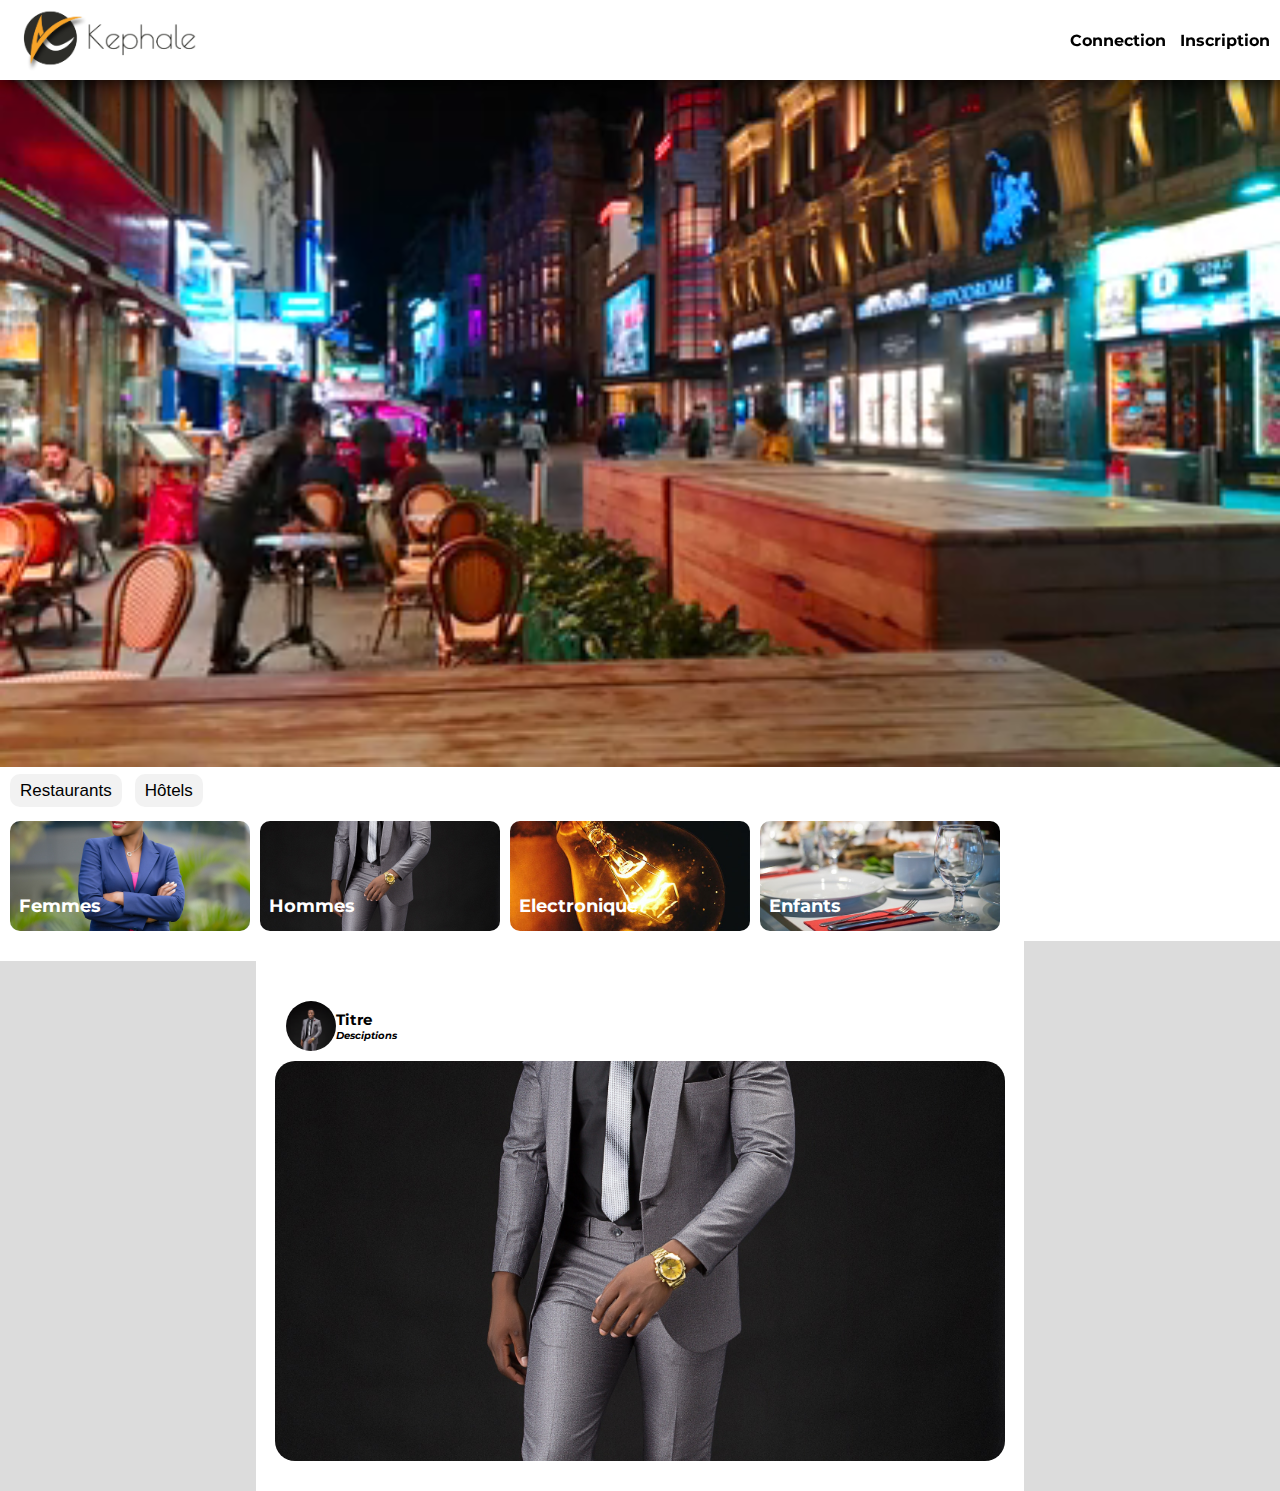
<file: index.html>
<!DOCTYPE html>
<html lang="en">
    <head>
        <meta charset="UTF-8">
        <meta http-equiv="X-UA-Compatible" content="IE=edge">
        <meta name="viewport" content="width=device-width, initial-scale=1.0">
        <link rel="stylesheet" href="CSS/Barre de navigations/navbare.css">
        <link rel="stylesheet" href="CSS/Barre de navigations/pub.css">
        <link rel="stylesheet" href="CSS/Contenut/article.css">
        <link rel="stylesheet" href="CSS/Contenut/contenu.css">
        <link rel="preconnect" href="https://fonts.googleapis.com">
        <link rel="preconnect" href="https://fonts.gstatic.com" crossorigin>
        <link rel="manifest" href="manifest.json">
        <link
            href="https://fonts.googleapis.com/css2?family=Montserrat:ital,wght@0,100;0,200;0,700;0,800;1,100;1,700&display=swap"
            rel="stylesheet">
        <title>Kephale</title>
    </head>
    <body>
        <div class="barre">

            <div class="logo">
                <a href="index.html">
                <img src="Logo/Logo-Kephale.png" alt="">
            </a>
            </div>

            <ul class="url">
               <h6> <li><a href="">Connection</a></li></h6>
                <h6><li><a href="inscription.html">Inscription</a></li></h6>
            </ul>
        </div>
        <div class="pub">
            <video src="src/Videos/video.mp4" autoplay loop muted play-inline ></video>
        </div>
        <div class="article">
            <ul class="arti">
               <li><a href="retaurant.html">Restaurants</a></li>
               <li><a href="">Hôtels</a></li>
            </ul>
            <div class="contenair">
                <a href="femme.html">
                    <div class="boutique">
                        <img src="src/Images/Femme.jpg" alt="">
                        <h5>Femmes</h5>
                    </div>
                </a>
            
                <a href="">
                    <div class="boutique">
                        <img src="src/Images/Homme.jpg" alt="">
                        <h5>Hommes</h5>
                    </div>
                </a>

                <a href="">
                    <div class="boutique">
                        <img src="src/Images/Electronique.jpg" alt="">
                        <h5>Electronique</h5>
                    </div>
                </a>

                <a href="">
                    <div class="boutique">
                        <img src="src/Images/Restaus.jpg" alt="">
                        <h5>Enfants</h5>
                    </div>
                </a>

            </div>
        </div>
        <div class="contenu">
            <div class="blok">

            </div>
            <div class="bloc">
                <div class="info">
                    <div class="profil">
                        <div class="prof">
                            <img src="src/Images/Homme.jpg" alt=""><ul
                                class="inf">
                            </div>
                            <ul class="inf">
                                <li><h1>Titre</h1></li>
                                <li><h6>Desciptions</h6></li>
                            </ul>
                        </div>
                        <div class="image">
                            <div class="imge">
                                <img src="src/Images/Homme.jpg" alt="">
                            </div>
                        </div>
                    </div>
                </div>

                <div class="fonction">

                </div>
            </div>
        </body>
    </html>
</file>
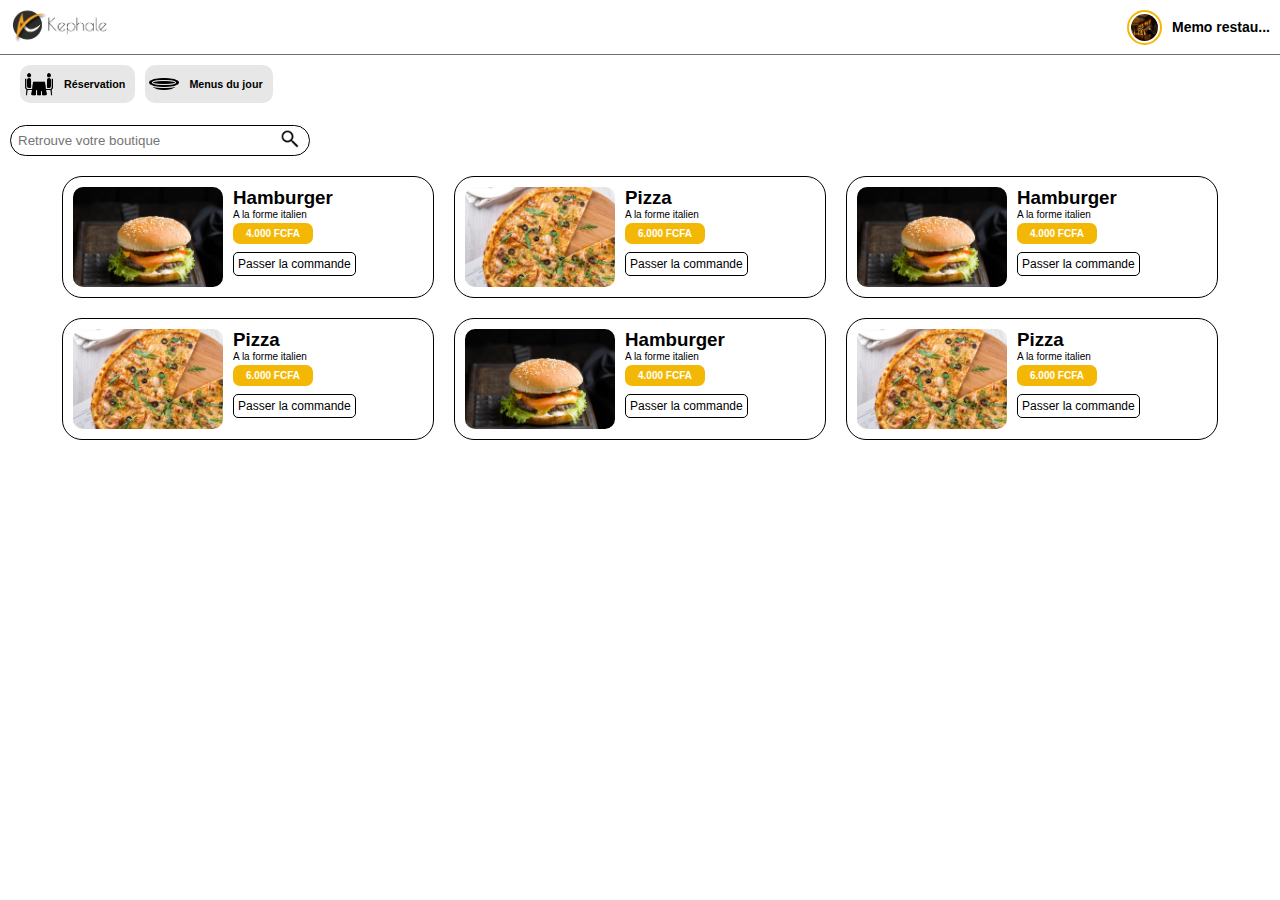
<file: boutique.html>
<!DOCTYPE html>
<html lang="en">
<head>
    <meta charset="UTF-8">
    <meta http-equiv="X-UA-Compatible" content="IE=edge">
    <meta name="viewport" content="width=device-width, initial-scale=1.0">
    <link rel="stylesheet" href="CSS/Boutique/boutiqie.css">
    <link rel="stylesheet" href="CSS/Restaurants/pla.css">
    <title>Boutique</title>
</head>
<body>
    <div class="barre_boutique">

        <div class="logo">
            <a href="index.html">
            <img src="Logo/Logo-Kephale.png" alt="">
        </a>
        </div>

        <ul class="url">
            <div class="img_profil">
                <img src="src/Images restaurant/restau un.jpg" alt="">
            </div>
           <h5> <li><a href="">Memo restau...</a></li></h5>
        </ul>
    </div>

    <div class="ligne_clok">
        <div class="ligne">

        </div>
    </div>
    
    <div class="bloc_service">
        <div class="service">
            <div class="bloc_reservatons">
                <img src="src/Icon/reservations.png" alt="">
            <h6><a href="">Réservation</a></h6>
            </div>
            <div class="bloc_menus">
                <img src="src/Icon/menus.png" alt="">
            <h6><a href="">Menus du jour</a></h6>
            </div>
        </div>
    </div>

    <div class="rech">
        <div class="recherche">
            <input type="search" placeholder="Retrouve votre boutique">
            <section>
                <a href="">
                <img src="src/Icon/reherche.png" alt="">
                </a>
            </section>
        </div>
        </div>

    <div class="contenair_pla">

        <div class="bloc_pla">
            <div class="image_pla">
                <img src="src/Images restaurant/Plat/hamburger.jpg" alt="">
            </div>
            <div class="info_pla">
                <h3>Hamburger</h3>
                <p>A la forme italien</p>
                <h5>4.000 FCFA</h5>
                <li><a href="">Passer la commande</a></li>
            </div>
        </div>

        <div class="bloc_pla">
            <div class="image_pla">
                <img src="src/Images restaurant/Plat/pizza.jpg" alt="">
            </div>
            <div class="info_pla">
                <h3>Pizza</h3>
                <p>A la forme italien</p>
                <h5>6.000 FCFA</h5>
                <li><a href="">Passer la commande</a></li>
            </div>
        </div>

        <div class="bloc_pla">
            <div class="image_pla">
                <img src="src/Images restaurant/Plat/hamburger.jpg" alt="">
            </div>
            <div class="info_pla">
                <h3>Hamburger</h3>
                <p>A la forme italien</p>
                <h5>4.000 FCFA</h5>
                <li><a href="">Passer la commande</a></li>
            </div>
        </div>

        <div class="bloc_pla">
            <div class="image_pla">
                <img src="src/Images restaurant/Plat/pizza.jpg" alt="">
            </div>
            <div class="info_pla">
                <h3>Pizza</h3>
                <p>A la forme italien</p>
                <h5>6.000 FCFA</h5>
                <li><a href="">Passer la commande</a></li>
            </div>
        </div>

        <div class="bloc_pla">
            <div class="image_pla">
                <img src="src/Images restaurant/Plat/hamburger.jpg" alt="">
            </div>
            <div class="info_pla">
                <h3>Hamburger</h3>
                <p>A la forme italien</p>
                <h5>4.000 FCFA</h5>
                <li><a href="">Passer la commande</a></li>
            </div>
        </div>

        <div class="bloc_pla">
            <div class="image_pla">
                <img src="src/Images restaurant/Plat/pizza.jpg" alt="">
            </div>
            <div class="info_pla">
                <h3>Pizza</h3>
                <p>A la forme italien</p>
                <h5>6.000 FCFA</h5>
                <li><a href="">Passer la commande</a></li>
            </div>
        </div>

    </div>
    
</body>
</html>
</file>
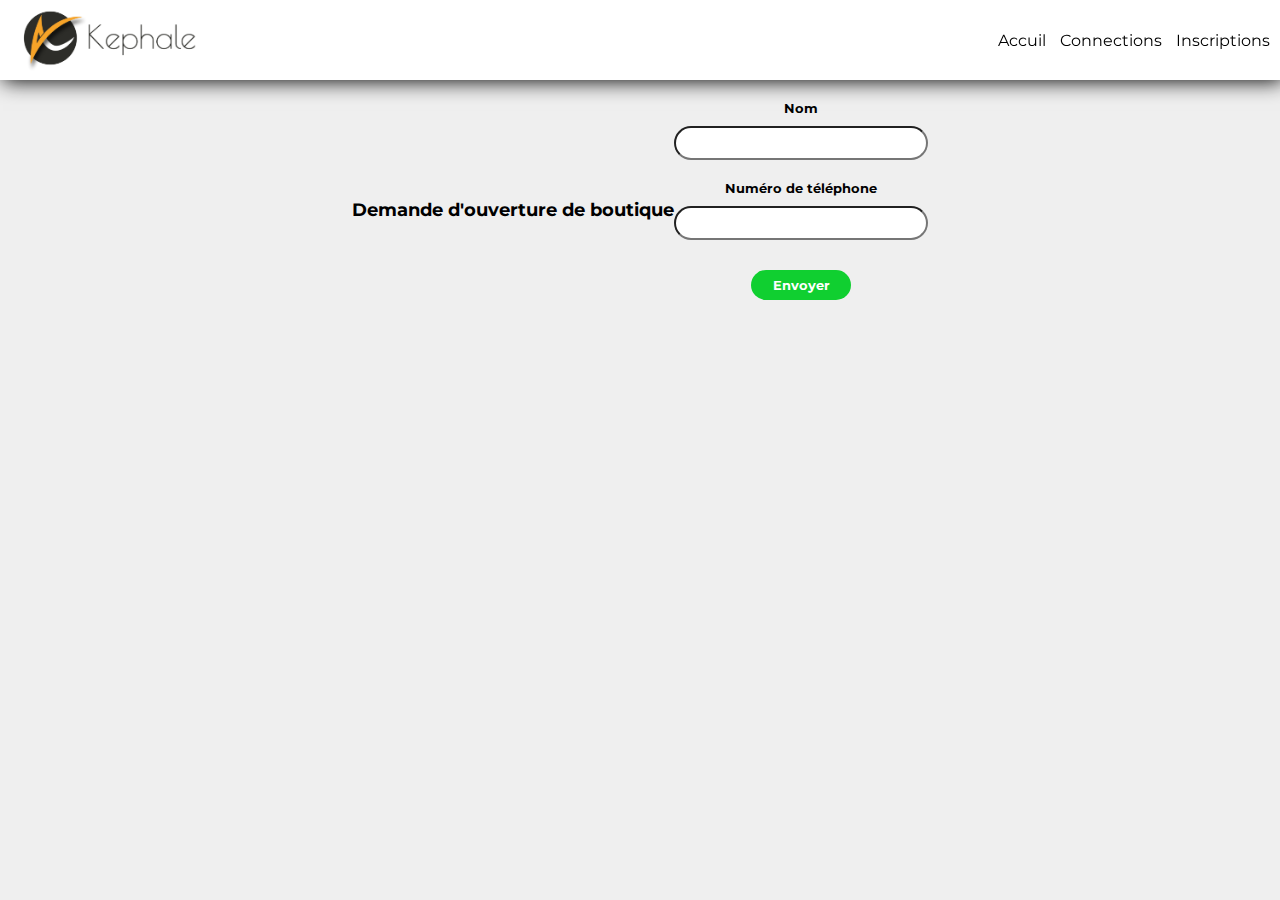
<file: inscription.html>
<!DOCTYPE html>
<html lang="en">
<head>
    <meta charset="UTF-8">
    <meta http-equiv="X-UA-Compatible" content="IE=edge">
    <meta name="viewport" content="width=device-width, initial-scale=1.0">
    <link rel="stylesheet" href="CSS/Barre de navigations/navbare.css">
    <link rel="stylesheet" href="CSS/inscriptions/inscriptions.css">
    <link rel="preconnect" href="https://fonts.gstatic.com" crossorigin> 
<link href="https://fonts.googleapis.com/css2?family=Montserrat:ital,wght@0,100;0,200;0,700;0,800;1,100;1,700&display=swap" rel="stylesheet">
    <title>Inscriptions</title>
</head>
<body>
    <div class="barre">
    
        <div class="logo">
            <img src="./Logo/Logo-Kephale.png" alt="">
        </div>
    
        <ul class="url">
            <li><a href="index.html">Accuil</a></li>
            <li><a href="">Connections</a></li>
            <li><a href="">Inscriptions</a></li>
        </ul>
     </div>
     <div class="bloce">
        <h1>Demande d'ouverture de boutique</h1><br>
        <form method="post" action="">
            <h6>Nom</h6>
            <input type="texr" name="nom"/>
            <h6>Numéro de téléphone </h6>
            <input type="number" name="numeraut"/><br>
            <input class="envoye" type="submit" value="Envoyer">
        </form>
     </div>
</body>
</html>
</file>
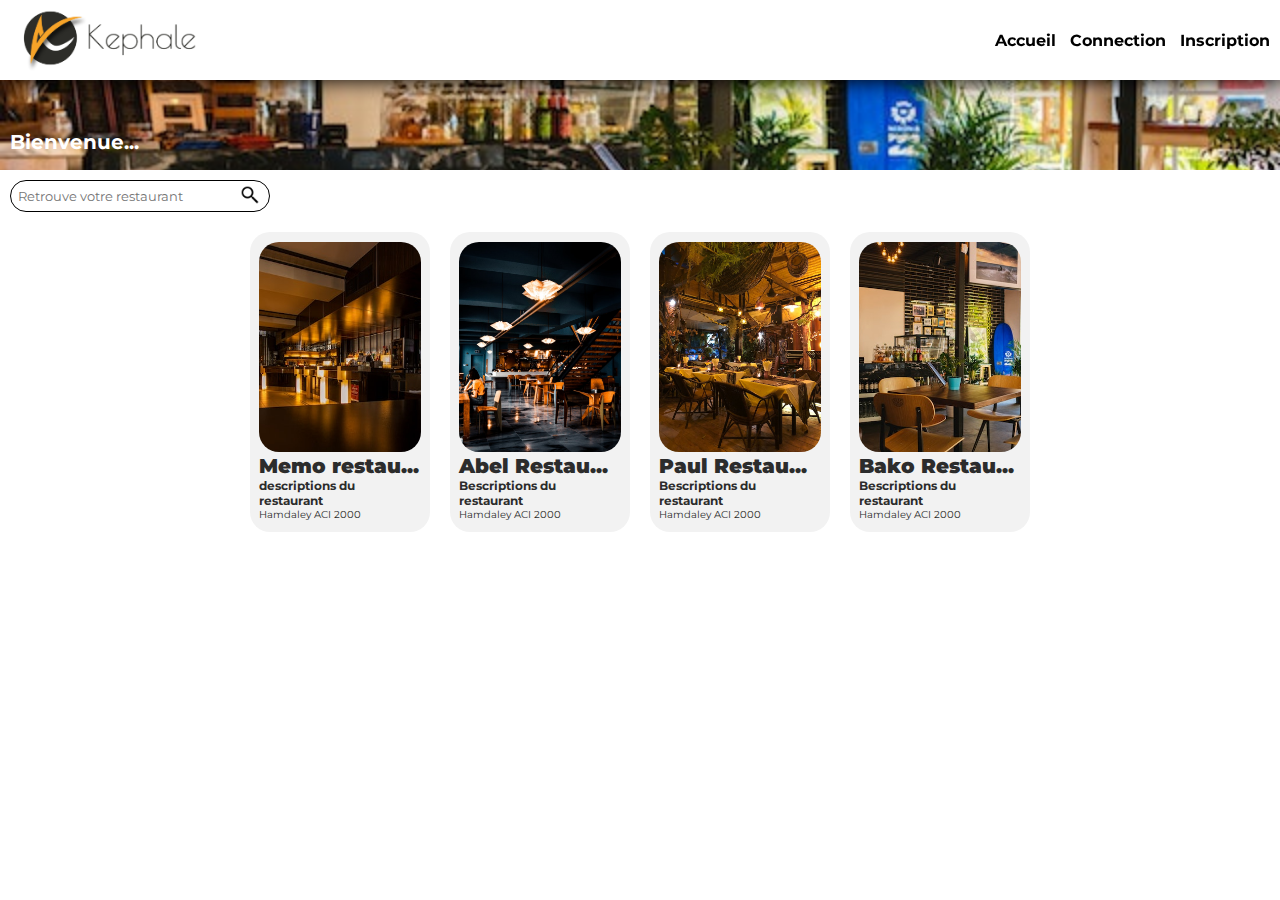
<file: retaurant.html>
<!DOCTYPE html>
<html lang="en">
<head>
    <meta charset="UTF-8">
    <meta http-equiv="X-UA-Compatible" content="IE=edge">
    <meta name="viewport" content="width=device-width, initial-scale=1.0">
    <link rel="stylesheet" href="CSS/Barre de navigations/navbare.css">
    <link rel="stylesheet" href="CSS/Restaurants/restaut.css">
    <link rel="stylesheet" href="CSS/Restaurants/boutique_restau.css">
    <link href="https://fonts.googleapis.com/css2?family=Montserrat:ital,wght@0,100;0,200;0,700;0,800;1,100;1,700&display=swap"
    rel="stylesheet">
    <title>Restaurant</title>
</head>
<body>
        <div class="barre">

            <div class="logo">
                <a href="index.html">
                <img src="Logo/Logo-Kephale.png" alt="">
            </a>
            </div>

            <ul class="url">
                <h6> <li><a href="index.html">Accueil</a></li></h6>
               <h6> <li><a href="">Connection</a></li></h6>
                <h6><li><a href="inscription.html">Inscription</a></li></h6>
            </ul>
        </div>
    <div class="contenair_restau">
        <div class="cont_restau">
            <div class="cont_img">
                <img src="src/Images restaurant/restau.jpg" alt="">
            </div>
            <div class="cont_text">
                <h3><p>Bienvenue...</p></h3>
            </div>

        </div>
        
    </div>
    <div class="recherche_restau">
        <input type="search" placeholder="Retrouve votre restaurant">
        <section>
            <a href="">
            <img src="src/Icon/reherche.png" alt="">
            </a>
        </section>
    </div>
<div class="liste_">
<div class="liste_restau">
    
<a href="boutique.html">
    <div class="boutique_restau">
        <div class="img_restau">
            <img src="src/Images restaurant/restau un.jpg" alt="">
        </div>
        <div class="info_restau">
            <h2><strong>Memo restau...</strong></h2>
            <h4>descriptions du restaurant</h4>
            <p>Hamdaley ACI 2000</p>
        </div>
    </div>
</a>

<a href="">
    <div class="boutique_restau">
        <div class="img_restau">
            <img src="src/Images restaurant/restau deux.jpg" alt="">
        </div>
        <div class="info_restau">
            <h2><strong>Abel Restau...</strong></h2>
            <h4>Bescriptions du restaurant</h4>
            <p>Hamdaley ACI 2000</p>
        </div>
    </div>
</a>

<a href="">
    <div class="boutique_restau">
        <div class="img_restau">
            <img src="src/Images restaurant/restau troit.jpg" alt="">
        </div>
        <div class="info_restau">
            <h2><strong>Paul Restau...</strong></h2>
            <h4>Bescriptions du restaurant</h4>
            <p>Hamdaley ACI 2000</p>
        </div>
    </div>
</a>

<a href="">
    <div class="boutique_restau">
        <div class="img_restau">
            <img src="src/Images restaurant/restau.jpg" alt="">
        </div>
        <div class="info_restau">
            <h2><strong>Bako Restau...</strong></h2>
            <h4>Bescriptions du restaurant</h4>
            <p>Hamdaley ACI 2000</p>
        </div>
    </div>
</a>

</div>
</div>
</body>
</html>
</file>
<file: CSS/Barre de navigations/navbare.css>
*{
    padding: 0;
    margin: 0;
    font-family: 'Montserrat', sans-serif;
    text-decoration: none;
    list-style: none;
}
.barre{
    display: flex;
    justify-content: space-between;
    width: 100%;
    background-color: rgb(255, 255, 255);
    align-items: center;
    box-shadow: 3px 1px 20px;
    position: fixed;
}
.logo img{
    width: 100px;
}
.url{
    display: flex;
    margin-right: 10px;
}
.url li a{
    font-size: 9px;
    color: black;
    margin-left: 10px;
    font: 300;
}
/* responsive de la bare de navigation 
425 px
*/
@media screen and (min-width: 425px){
    .logo img{
        width: 120px;
    }
    .url li a{
        font-size: 11px;
        color: black;
        margin-left: 10px;
    }
}
/* responsive de la bare de navigation 
768 px
*/
@media screen and (min-width: 768px){
    .barre{
        height: 70px;
    }
    .logo img{
        width: 190px;
    }
    .url li a{
        font-size: 15px;
        color: black;
        margin-left: 14px;
    }
}
/* responsive de la bare de navigation 
1024 px
*/
@media screen and (min-width: 1024px){
    .barre{
        height: 80px;
    }
    .logo img{
        width: 220px;
    }
    .url li a{
        font-size: 16px;
        color: black;
        margin-left: 14px;
    }
}
/* responsive de la bare de navigation 
1440 px
*/
@media screen and (min-width: 1440px){
    .barre{
        height: 90px;
    }
    .logo img{
        width: 240px;
    }
    .url li a{
        font-size: 17px;
        color: black;
        margin-left: 20px;
    }
}
</file>
<file: CSS/Barre de navigations/pub.css>
.pub video{
    width: 100%;
    height: 10%;
}

@media screen and (min-width: 412px){
    .pub video{
        margin-top: 46px;
    }
}

@media screen and (min-width: 320px){
    .pub video{
        margin-top: 46px;
    }
}
</file>
<file: CSS/Contenut/article.css>
.article{
    margin-bottom: 10px;
    height: 150px;
    width: 100%;
}

.arti{
    display: flex;
    margin-left: 10px;
    margin-bottom: 10px;
    margin-top: 10px;
}
.arti li a{
    color: black;
    margin-right: 10px;
    font-size: 9px;
    padding: 7px;
    padding-left: 10px;
    padding-right: 10px;
    border-radius: 10px;
    font-family: 'Arial Narrow Bold', sans-serif;
    background-color: rgb(242, 242, 242);
}
.contenair{
    width: 100%;
    height: 200px;
    display: flex;
}
.boutique{
    width: 60px;
    height: 100px;
    margin-left: 10px;
}
.boutique img{
    width: 100%;
    height: 100%;
    border-radius: 10px;
    object-fit: cover;
}
.boutique h5{
    margin-top: -20px;
    color: rgb(255, 255, 255);
    font-size: 6px;
    margin-left: 4px;

}

/* responsive de la bare de navigation 
412 px
*/
@media screen and (min-width: 412px){
    .arti{
        display: flex;
        margin-top: 10px;
        margin-left: 10px;
        margin-bottom: 20px;
    }
    .boutique{
        width: 90px;
        height: 100px;
        margin-left: 10px;
    }
    .arti li a{
        margin-right: 13px;
        font-size: 423px;
        
    }

}


/* responsive de la bare de navigation 
425 px
*/
@media screen and (min-width: 412px){
    .arti{
        display: flex;
        margin-top: 10px;
        margin-left: 10px;
        margin-bottom: 20px;
    }
    .boutique{
        width: 90px;
        height: 100px;
        margin-left: 10px;
    }
    .arti li a{
        margin-right: 13px;
        font-size: 13px;
        
    }


    .boutique h5{
        margin-top: -25px;
        color: rgb(255, 255, 255);
        font-size: 10px;
        margin-left: 11px;
    
    }
}
/* responsive de la bare de navigation 
574 px
*/
@media screen and (min-width: 574px){
    .arti{
        display: flex;
        margin-top: 10px;
        margin-left: 10px;
        margin-bottom: 20px;
    }
    .boutique{
        width: 130px;
        height: 110px;
        margin-left: 10px;
    }
    .arti li a{
        margin-right: 13px;
        font-size: 15px;
        
    }
    .boutique h5{
        margin-top: -25px;
        color: rgb(255, 255, 255);
        font-size: 13px;
        margin-left: 9px;
    
    }
}

/* responsive de la bare de navigation 
375 px
*/
@media screen and (min-width: 375px){
    .boutique{
        width: 80px;
        height: 110px;
        margin-left: 10px;
    }
    .arti li a{
        margin-right: 13px;
        font-size: 12px;
    }
    .boutique h5{
        margin-top: -25px;
        color: rgb(255, 255, 255);
        font-size: 10px;
        margin-left: 9px;
    
    }
}

/* responsive de la bare de navigation 
412 px
*/
@media screen and (min-width: 412px){
    .boutique{
        width: 90px;
        height: 110px;
        margin-left: 10px;
    }
}

/* responsive de la bare de navigation 
768 px
*/
@media screen and (min-width: 768px){
    .boutique{
        width: 170px;
        height: 110px;
        margin-left: 10px;
    }
    .arti li a{
        margin-right: 13px;
        font-size: 15px;
    }
    .boutique h5{
        margin-top: -25px;
        color: rgb(255, 255, 255);
        font-size: 13px;
        margin-left: 9px;
    
    }
}
/* responsive de la bare de navigation 
1024px
*/
@media screen and (min-width: 1024px){
    .boutique{
        width: 240px;
        height: 110px;
        margin-left: 10px;
    }
    .arti li a{
        margin-right: 13px;
        font-size: 17px;
    }
    .boutique h5{
        margin-top: -40px;
        color: rgb(255, 255, 255);
        font-size: 18px;
        margin-left: 9px;
    
    }
}
/* responsive de la bare de navigation 
1440px
*/
@media screen and (min-width: 1440px){
    .boutique{
        width: 330px;
        height: 210px;
        margin-left: 10px;
    }
    .arti li a{
        margin-right: 13px;
        font-size: 20px;
    }
    .boutique h5{
        margin-top: -40px;
        color: rgb(255, 255, 255);
        font-size: 18px;
        margin-left: 20px;
    
    }
}
</file>
<file: CSS/Contenut/contenu.css>
.contenu{
    width: 100%;
    height: 100%;
    display: flex;
}
.bloc{
    width: 100%;
}
.blok{
    background-color: black;
    width: 0%;
}
.fonction{
    background-color: rgb(0, 0, 0);
    width: 0%;
}
.info{
    margin-bottom: 30px;
}

.profil{
    margin-top: 10px;
    display: flex;
    align-items: center;
}
.prof{
    width: 50px;
    height: 50px;

}
.profil img{
    width: 100%;
    height: 100%;
    object-fit: cover;
    object-position: top right;
    border-radius: 100px;
    margin-left: 10px;
}
.inf{
    margin-left: 20px;
}
.inf li h1{
    font-size: 15px;
}
.inf li h6{
    font-size: 10px;
    font-style: italic;
}

.image{
    width: 100%;
    height: 200px;
    margin-top: 10px;
    display: flex;
    align-items: center;
    justify-content: center;
}
.imge{
    width: 100%;
    height: 100%;
}
.imge img{
    width: 100%;
    height: 100%;
    object-fit: cover;
}


/* responsive de la bare de navigation 
412 px
*/
@media screen and (min-width: 412px){
    .image{
        width: 100%;
        height: 320px;
        margin-top: 10px;
    }
}

/* responsive de la bare de navigation 
425 px
*/
@media screen and (min-width: 425px){
    .image{
        width: 100%;
        height: 400px;
        margin-top: 10px;
    }
}

/* responsive de la bare de navigation 
768 px
*/
@media screen and (min-width: 768px){
    .image{
        width: 100%;
        height: 400px;
        margin-top: 10px;
        display: flex;
        align-items: center;
        justify-content: center;
    }
    .imge{
        width: 95%;
        height: 400px;
    }
    .imge img{
        width: 100%;
        height: 100%;
        object-fit: cover;
        border-radius: 20px
    }
    .inf{
        margin-left: 10px;
    }
    .profil{
        margin-top: 60px;
        display: flex;
        margin-left: 20px;
    }
    .bloc {
        width: 60%;
    }
    .blok{
        background-color: rgb(220, 220, 220);
        width: 20%;
        margin-top: 20px;
    }
    .fonction{
        background-color: rgb(220, 220, 220);
        width: 20%;
    }
    



}
</file>
<file: CSS/Boutique/boutiqie.css>
*{
    padding: 0;
    margin: 0;
    font-family: 'Montserrat', sans-serif;
    text-decoration: none;
    list-style: none;
}

.ligne_clok{
    width: 100%;
    display: flex;
    justify-content: center;
    background-color: rgb(111, 111, 111);
}
.ligne{
    height: 1px;
}
.barre_boutique{
    display: flex;
    justify-content: space-between;
    align-items: center;
}
.logo a img{
    width: 120px;
}



.bloc_service{
    height: 60px;
    bottom: 10px;
}
.bloc_service .service{
    display: flex;
    margin: 10px;
    margin-top: 10px;
    margin-left: 20px;
}


.bloc_reservatons{
    display: flex;
    align-items: center;
    background-color: rgb(231, 231, 231);
    padding: 4px;
    margin-bottom: 10px;
    padding-right: 10px;
    border-radius: 10px;
    margin-right: 10px;
}

.bloc_reservatons img{
    width: 30px;
    margin-right: 10px;
}

.bloc_menus{
    display: flex;
    align-items: center;
    background-color: rgb(231, 231, 231);
    padding: 4px;
    margin-bottom: 10px;
    padding-right: 10px;
    border-radius: 10px;
    margin-right: 10px;
}

.bloc_menus img {
    width: 30px;
    margin-right: 10px; 
}

.service .bloc_reservatons h6 a {
    color: rgb(0, 0, 0);
}

.service .bloc_menus h6 a {
    color: rgb(0, 0, 0);
}
.url{
    display: flex;
    align-items: center;
    margin-right: 10px;
}
.img_profil{
    width: 27px;
    height: 27px;
    border: 2px solid  rgb(243, 184, 6);
    padding: 2px;
    border-radius: 100%;
}

.img_profil img {
   width: 100%;
   height: 100%;
   object-fit: cover;
   border-radius: 100%;
}
.url h5 li a {
    font-size: 14px;
    color: black;
    margin-left: 10px;
}


.recherche {
    display: flex;
    align-items: center;
    margin-left: 10px;
}
.recherche input{
    width: 300px;
    border: 1px solid black;
    padding: 7px;
    border-radius: 20px;
}
.recherche section img{
    width: 20px;
    margin-left: -30px;
    margin-top: 1px;
}
</file>
<file: CSS/Restaurants/pla.css>
.contenair_pla{
    display: flex;
    flex-wrap: wrap;
    justify-content: center;
    justify-self: center;
    margin-top: 20px;
    width: 100%;
    height: 200px;
}
.bloc_pla{
    display: flex;
    padding: 10px;
    width: 350px;
    height: 100px;
    border-radius: 20px;
    margin-bottom: 20px;
    margin-right: 10px;
    margin-left: 10px;
    border: 1px solid black;
}
.image_pla{
    width: 150px;
    height: 100px;
    margin-right: 10px;
}
.image_pla img{
    width: 100%;
    height: 100%;
    object-fit: cover;
    border-radius: 10px;
}
.info_pla p{
    font-size: 10px;
}

.info_pla h5{
    font-size: 10px;
    border-radius: 7px;
    margin-top: 3px;
    margin-bottom: 3px;
    text-align: center;
    padding: 5px;
    width: 70px;
    color: rgb(255, 255, 255);
    background-color: rgb(243, 184, 6);
}
.info_pla li{
    margin-top: 10px;
}
.info_pla li a{
    font-size: 12px;
    color: black;
    border: 1px solid black;
    padding: 4px;
    border-radius: 5px;
}
</file>
<file: CSS/inscriptions/inscriptions.css>
body{
    background-color: rgb(239, 239, 239);
}
.bloce{
display: flex;
flex-wrap: wrap;
justify-content: center;
align-items: center;
padding: 100px 0px;

}
.bloce h1{
    font-size: 18px;
    margin-top: 10px;
    margin-bottom: 10px;
}
form{
justify-content: center;
text-align: center;
font-size: 20px;
}
.bloce form input{
    width: 250px;
    height: 30px;
    margin-bottom: 20px;
    margin-top: 10px;
    border-radius: 30px;
}
.bloce form .envoye{
    width: 100px;
    color: rgb(255, 255, 255);
    background-color: rgb(16, 207, 48);
    border: none;
    font-weight: 700;
}
</file>
<file: CSS/Restaurants/restaut.css>
.contenair_restau {
    width: 100%;
    height: 170px;
}
.contenair_restau .cont_restau{
    width: 100%;
    height: 100%;
    
}
.cont_img{
    width: 100%;
    height: 170px;
}

.cont_img img{
    width: 100%;
    height: 100%;
    object-fit: cover;
    
}
.cont_text{
    position: absolute;
    top: 130px;
    left: 10px;
}
.cont_text p {
    color: rgb(255, 255, 255);
    font-size: 20px;
}
</file>
<file: CSS/Restaurants/boutique_restau.css>
a{
    color: rgb(44, 44, 44);
}
.recherche_restau {
    display: flex;
    align-items: center;
    margin-left: 10px;
    margin-top: 10px;
}
.recherche_restau input{
    width: 260px;
    border: 1px solid black;
    padding: 7px;
    border-radius: 20px;
}
.recherche_restau section img{
    width: 20px;
    margin-left: -30px;
    margin-top: 1px;
}
.liste_{
    width: 100%;
    display: flex;
    justify-content: center;
}


.liste_restau{
    width: 100%;
    height: 100%;
    margin-top: 20px;
}

.liste_restau{
    width: 99%;
    display: flex;
    flex-wrap: wrap;
    justify-content: center;
    
}


.boutique_restau{
    width: 180px;
    height: 300px;
    background-color: rgb(242, 242, 242);
    margin-right: 10px;
    margin-left: 10px;
    margin-bottom: 10px;
    border-radius: 20px;
    display: flex;
    flex-wrap: wrap;
    justify-content: center;
    
}
.img_restau{
    width: 90%;
    height: 70%;
    margin-top: 10px;
}
.img_restau img{
    width: 100%;
    height: 100%;
    object-fit: cover;
    border-radius: 20px;
}
.info_restau{
    margin-top: -10px;
    width: 90%; 
}

.info_restau h2{
    font-size: 20px;
}
.info_restau h4{
    font-size: 12px;
}
.info_restau p{
    font-size: 10px;
}

/* responsive de la bare de navigation 
404 px
*/
@media screen and (max-width: 404px) {
    .boutique_restau{
        width: 150px;
        height: 220px;
}
.img_restau{
    width: 90%;
    height: 140px;
    margin-top: 8px;
}
.info_restau h2{
    font-size: 15px;
}
.info_restau h4{
    font-size: 9px;
}
.info_restau p{
    font-size: 10px;
}
}
</file>
